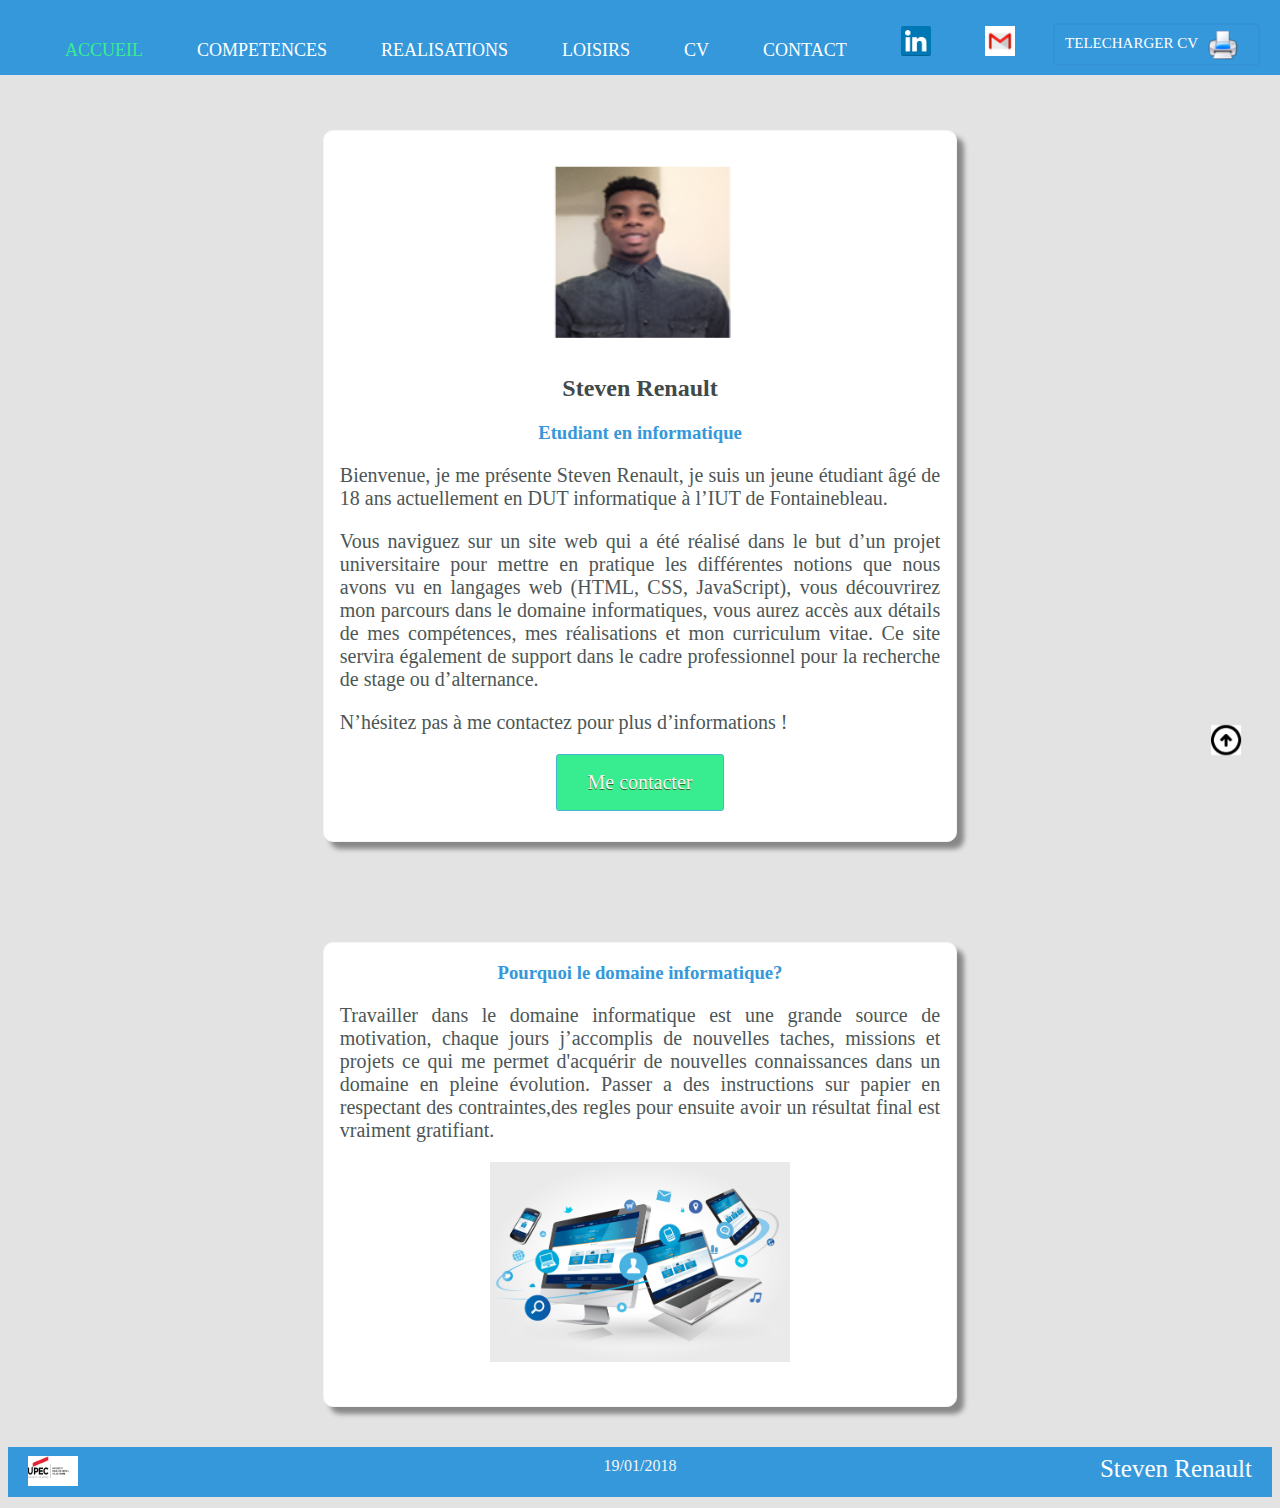
<file: index.html>
<!DOCTYPE html>
<html lang="fr">
    <head>
        <link rel='stylesheet' type='text/css' href='css/main.css'>
        <link rel="stylesheet" media="screen and (max-width: 1024px)" href="css/media.css" type="text/css" />

        <meta charset="UTF-8" />
        <title>Accueil</title>
    </head>

    <body>
        <header>

            <nav class="menu">

                <ul>
                    <li class="active">

                        <a href='index.html'>ACCUEIL</a>
                    </li>
              
                    
                    <li>

                        <a href='competences.html'>COMPETENCES</a>
                    </li>
                    <li>

                        <a href='realisations.html'>REALISATIONS</a>
                    </li>
                    <li>

                        <a href='loisir.html'>LOISIRS</a>
                    </li>
                    <li>
                        <a href='CV.html'>CV</a>
                    </li>
                    <li>
                        <a href='contact.html'>CONTACT</a>
                    </li>
                   <li>
                    <a href='https://www.linkedin.com/profile/guided?trk=uno-choose-ge-no-intent&dl=no' target="_blank"> <img  alt="linkedln" src="images/linkedln.png" width="30" height="30"></a>
                </li>
                <li>
                     <a href="mailto:srenault43@gmail.com" target="_blank"><img  alt="mail" src="images/gmail.png" width="30" height="30"></a>
                  </li>
                    <li class="telecharger">
                        <a href='PDF/CV.pdf' target="_blank">TELECHARGER CV</a>
                        <div class="imprimante">
                            <a href='CV1.pdf' target="_blank"> <img alt="imprimante" src="images/imprimante.png" width='30' height='30'></a>
                        </div>
                    </li>

                </ul>

            </nav>
        </header>

        <div class="contenu">
            <section>
                <img  alt="Steven Renault" src="images/photo.PNG" width='200' height='200'>
                <h2>Steven Renault</h2>
                <h3>Etudiant en informatique</h3>
                <p> Bienvenue, je me présente Steven Renault, je suis un jeune étudiant âgé de 18 ans actuellement en DUT informatique à l’IUT de Fontainebleau.
                </p>
          
                <p> Vous naviguez sur un site web qui  a été  réalisé dans le but d’un projet universitaire pour mettre en pratique les différentes notions 
				que nous avons vu  en langages  web (HTML, CSS, JavaScript), vous découvrirez 
				mon parcours dans le domaine informatiques, vous aurez accès aux détails de mes compétences, mes réalisations et mon curriculum vitae.
				Ce site servira également de support dans le cadre professionnel pour la recherche de stage ou d’alternance.</p>
				
				<p>N’hésitez pas à me contactez pour plus d’informations !</p>
			
                <a href="contact.html" class="boutton3">Me contacter</a>

            </section>

            <div class="section2">
                <h3>Pourquoi le domaine informatique?</h3>      
                <p>  Travailler dans le domaine informatique est une grande source de motivation, chaque jours 
                    j’accomplis de nouvelles taches, missions et  projets ce qui me permet d'acquérir de  nouvelles connaissances dans un  domaine 
                    en pleine évolution. Passer a des instructions sur papier en respectant des contraintes,des regles  pour ensuite avoir 
                    un résultat final est vraiment gratifiant.
                </p>
                <div class="info">
                    <img  alt="informatique" src="images/informatiques.png" width='300' height='200'>
                </div>


            </div>

              
            <footer>

                  <div class="haut">
                    <a href="#"> <img  alt="haut" src="images/haut.jpg" width='30' height='30'></a>
                </div>

                <div class='copy'>
                    <P>19/01/2018</p>
                </div>
							<div class="upec">
					    <a href="http://www.u-pec.fr" target="_blank"> <img alt="upec" src="images/upec.png" width='50' height='30'></a>
</div>
<div class="nom">
    <p> Steven Renault</p>
</div>
            </footer>

        </div>  
    </body>

</html>
</file>
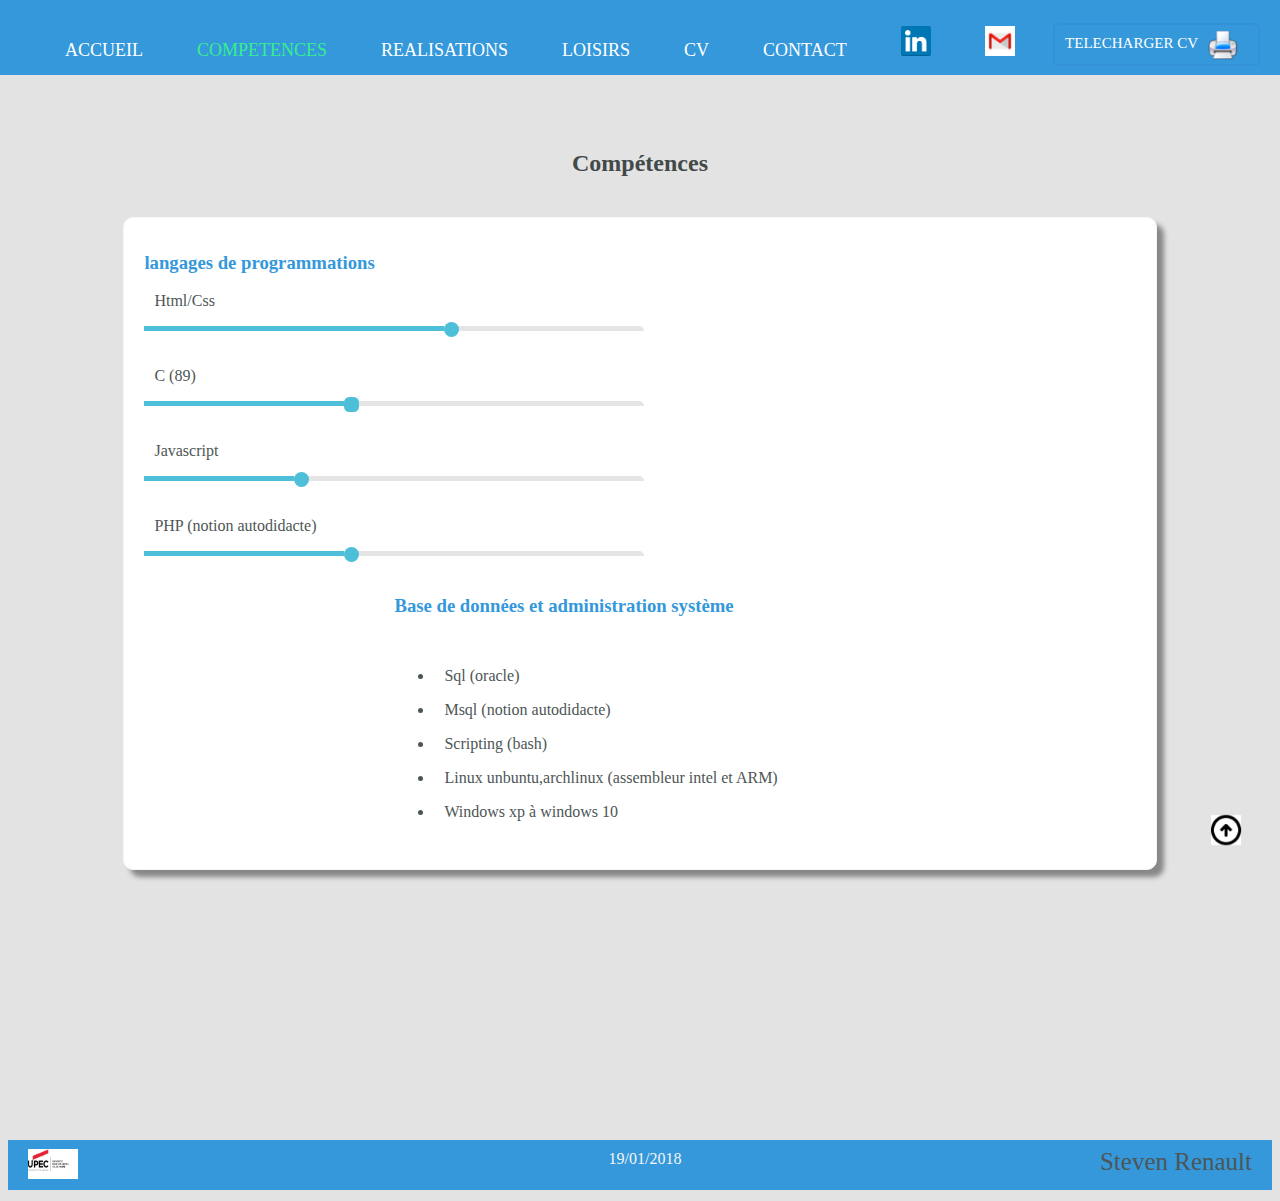
<file: competences.html>
<!DOCTYPE html>
<html lang="en">
    <head>
        <link rel='stylesheet' type='text/css' href='css/competences.css'>
        <link rel="stylesheet" media="screen and (max-width: 1024px)" href="css/media.css" type="text/css" />

        <meta charset="UTF-8" />
        <title>Compétences  </title>
    </head>

    <body>
        <header>


            <nav class="menu">

                <ul>
                    <li>

                        <a href='index.html'>ACCUEIL</a>
                    </li>
                    

                    <li class='active'>

                        <a href='competences.html'>COMPETENCES</a>
                    </li>
                    <li>

                        <a href='realisations.html'>REALISATIONS</a>
                    </li>
                    <li>

                        <a href='loisir.html'>LOISIRS</a>
                    </li>
                    <li>
                        <a href='CV.html'>CV</a>
                    </li>
                    <li>
                        <a href='contact.html'>CONTACT</a>
                    </li>
                    <li>
                    <a href='https://www.linkedin.com/profile/guided?trk=uno-choose-ge-no-intent&dl=no' target="_blank"> <img  alt="linkedln" src="images/linkedln.png" width="30" height="30"></a>
                </li>
                <li>
                     <a href="mailto:srenault43@gmail.com" target="_blank"><img  alt="mail" src="images/gmail.png" width="30" height="30"></a>
                  </li>
                   
                    <li class="telecharger">
                        <a href='PDF/CV.pdf' target="_blank">TELECHARGER CV</a>
                        <div class="imprimante">
                            <a href='CV1.pdf' target="_blank" > <img alt="imprimante" src="images/imprimante.png" width='30' height='30'></a>
                        </div>
                    </li>     


                </ul>

            </nav>






        </header>
        <aside>
            <h2>Compétences</h2>
     
            
            <div class="competences">
                <div class="langage">    
                    <h3>langages de programmations</h3>
                    <p>Html/Css </p>
                    <div  class ="trait1">
                        <div id="barre_html" class="trait2">
                            <div id="boule_html" class="boule1">    
                            </div>
                        </div>
                    </div>
                    <p>C (89)</p>
                    <div  class ="trait3">
                        <div id="barre_c" class="trait4">
                            <div id="boule_c" class="boule2">    
                            </div>
                        </div>
                    </div>
                    <p>Javascript</p>
                    <div class ="trait5">
                        <div id="barre_javascript"  class="trait6">
                            <div id="boule_javascript" class="boule3">    
                            </div>
                        </div>
                    </div>
                    <p>PHP (notion autodidacte)</p>
                    <div class ="trait7">
                        <div id="barre_php"  class="trait8">
                            <div id="boule_php" class="boule4">    
                            </div>
                        </div>
                    </div>
                </div>



                <div class ="base">
                    <h3>Base de données et administration système</h3>
                    <ul>
                        <li><p> Sql (oracle)</p></li>
                        <li> <p> Msql (notion autodidacte)</p></li>
                        <li> <p> Scripting (bash)</p></li>
                        <li> <p> Linux unbuntu,archlinux (assembleur intel et ARM)</p></li>
                        <li><p>   Windows xp à windows 10</p></li>
                    </ul>
                </div>
            </div>
        </aside>



        <footer>
           

            <div class="haut">
                <a href="#"> <img  alt="haut" src="images/haut.jpg" width='30' height='30'></a>
            </div>
            <div class='copy'>
                <P>19/01/2018</p>
            </div>
											<div class="upec">
					   <a href="http://www.u-pec.fr" target="_blank"> <img alt="upec" src="images/upec.png" width='50' height='30'></a>
</div>
<div class="nom">
    <p> Steven Renault</p>
</div>
            
        </footer>

        <script src='javascript/competences.js' type='text/javascript'>

        </script>
    </body>

</html>
</file>
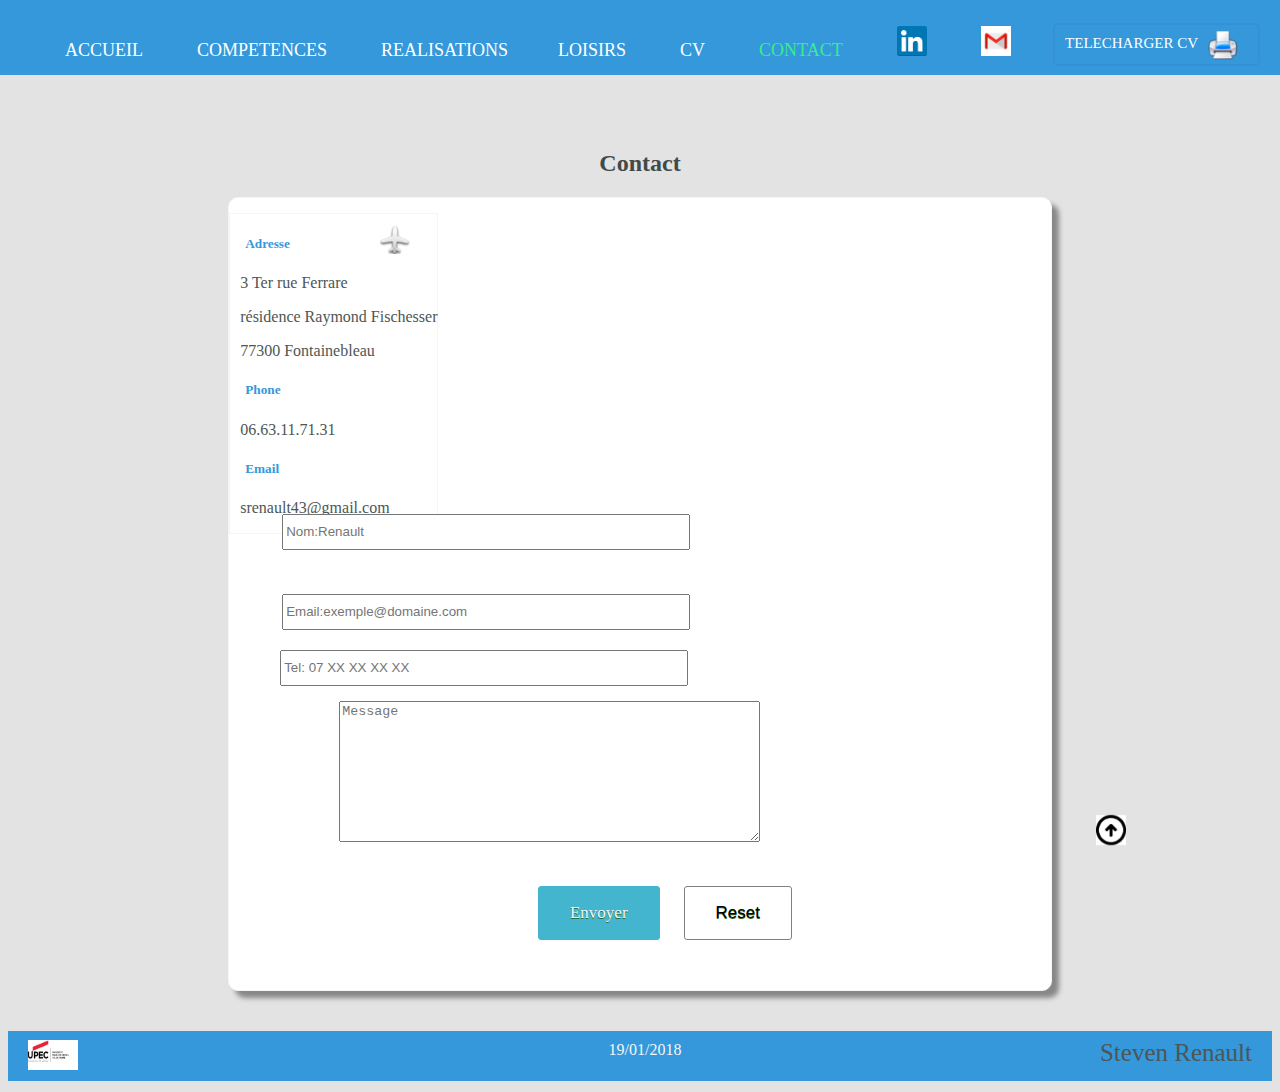
<file: contact.html>
<!DOCTYPE html>
<html lang="en">
    <head>
        <link rel='stylesheet' type='text/css' href='css/contact.css'>
        <link rel="stylesheet" media="screen and (max-width: 1024px)" href="css/media.css" type="text/css" />
        <meta charset="UTF-8" />
        <title>Contact</title>
    </head>

    <body>
        <header>

            <nav class="menu">

                <ul>
                    <li>

                        <a href='index.html'>ACCUEIL</a>
                    </li>
                    
                    <li>

                        <a href='competences.html'>COMPETENCES</a>
                    </li>
                    <li>

                        <a href='realisations.html'>REALISATIONS</a>
                    <li>

                        <a href='loisir.html'>LOISIRS</a>
                    </li>
                    <li>
                        <a href='CV.html'>CV</a>
                    </li>
                    <li class='active'>
                        <a href='contact.html'>CONTACT</a>
                    </li>
                    
                    <li>
                    <a href='https://www.linkedin.com/profile/guided?trk=uno-choose-ge-no-intent&dl=no' target="_blank"> <img  alt="linkedln" src="images/linkedln.png" width="30" height="30"></a>
                </li>
                <li>
                     <a href="mailto:srenault43@gmail.com" target="_blank"><img  alt="mail" src="images/gmail.png" width="30" height="30"></a>
                  </li>
                    <li class="telecharger">
                        <a href='PDF/CV.pdf' target="_blank">TELECHARGER CV</a>
                        <div class="imprimante">
                            <a href='CV1.pdf' target="_blank"> <img alt="imprimante" src="images/imprimante.png" width='30' height='30'></a>
                        </div>
                    </li>
                    </ul>

            </nav>







        </header>

        <h2>Contact</h2>

        <div class='information'>
            <div class='renseignement'>
                <h5>Adresse</h5>
                <div class="avion">
                    <img  alt="avion" src="images/avion.png" width='30' height='30'>
                </div>
                <p>3 Ter rue Ferrare <p>
                <p>résidence Raymond Fischesser </p>
                <p>77300 Fontainebleau</p>

                <h5>Phone</h5>
                <p>06.63.11.71.31</p>

                <h5>Email</h5>
                <p>srenault43@gmail.com</p>
            </div>
            <div class='carte'>
                <iframe src="https://www.google.com/maps/embed?pb=!1m18!1m12!1m3!1d169454.16378759078!2d2.541646770327636!3d48.42349448719268!2m3!1f0!2f0!3f0!3m2!1i1024!2i768!4f13.1!3m3!1m2!1s0x47e5f38bf6baad81%3A0x40b82c3688c5a90!2s77300+Fontainebleau!5e0!3m2!1sfr!2sfr!4v1483995948508"
                        width="400" height="300"  style="border:0" allowfullscreen></iframe>

            </div>                
            <form>

                <div class='contacter'>
                    <div class='info'>   
                        <div class='nom'>


                            <input name="Nom"  type="text" style="width: 400px; height: 30px;" placeholder="Nom:Renault">
                        </div>
                        <div class='email'>

                            <input name="email"  type="email" style="width: 400px; height: 30px;" placeholder="Email:exemple@domaine.com">

                        </div>
                        <div class='phone'>

                            <input name="phone" pattern="06+[0-9]{8}||07+[0-9]{8}" type="text" style="width: 400px; height: 30px;" placeholder="Tel: 07 XX XX XX XX">
                        </div>
                    </div>

                    <div class='message'>

                        <textarea name="message" rows="9" cols="50" placeholder="Message"></textarea>
                    </div>


                    <div class="boutton">
                        <input class="button1" type="submit" value="Envoyer">
                        <input class="button2" type="reset" value="Reset">
                    </div>
                </div>

            </form>
        </div>

        <footer>
           

            <div class="haut">
                <a href="#"> <img  alt="haut" src="images/haut.jpg" width='30' height='30'></a>
            </div>
            <div class='copy'>
                <P>19/01/2018</p>
            </div>
								<div class="upec">
					    <a href="http://www.u-pec.fr" target="_blank"> <img alt="upec" src="images/upec.png" width='50' height='30'></a>
</div>
<div class="nom">
    <p> Steven Renault</p>
</div>

        </footer>


    </body>

</html>
</file>
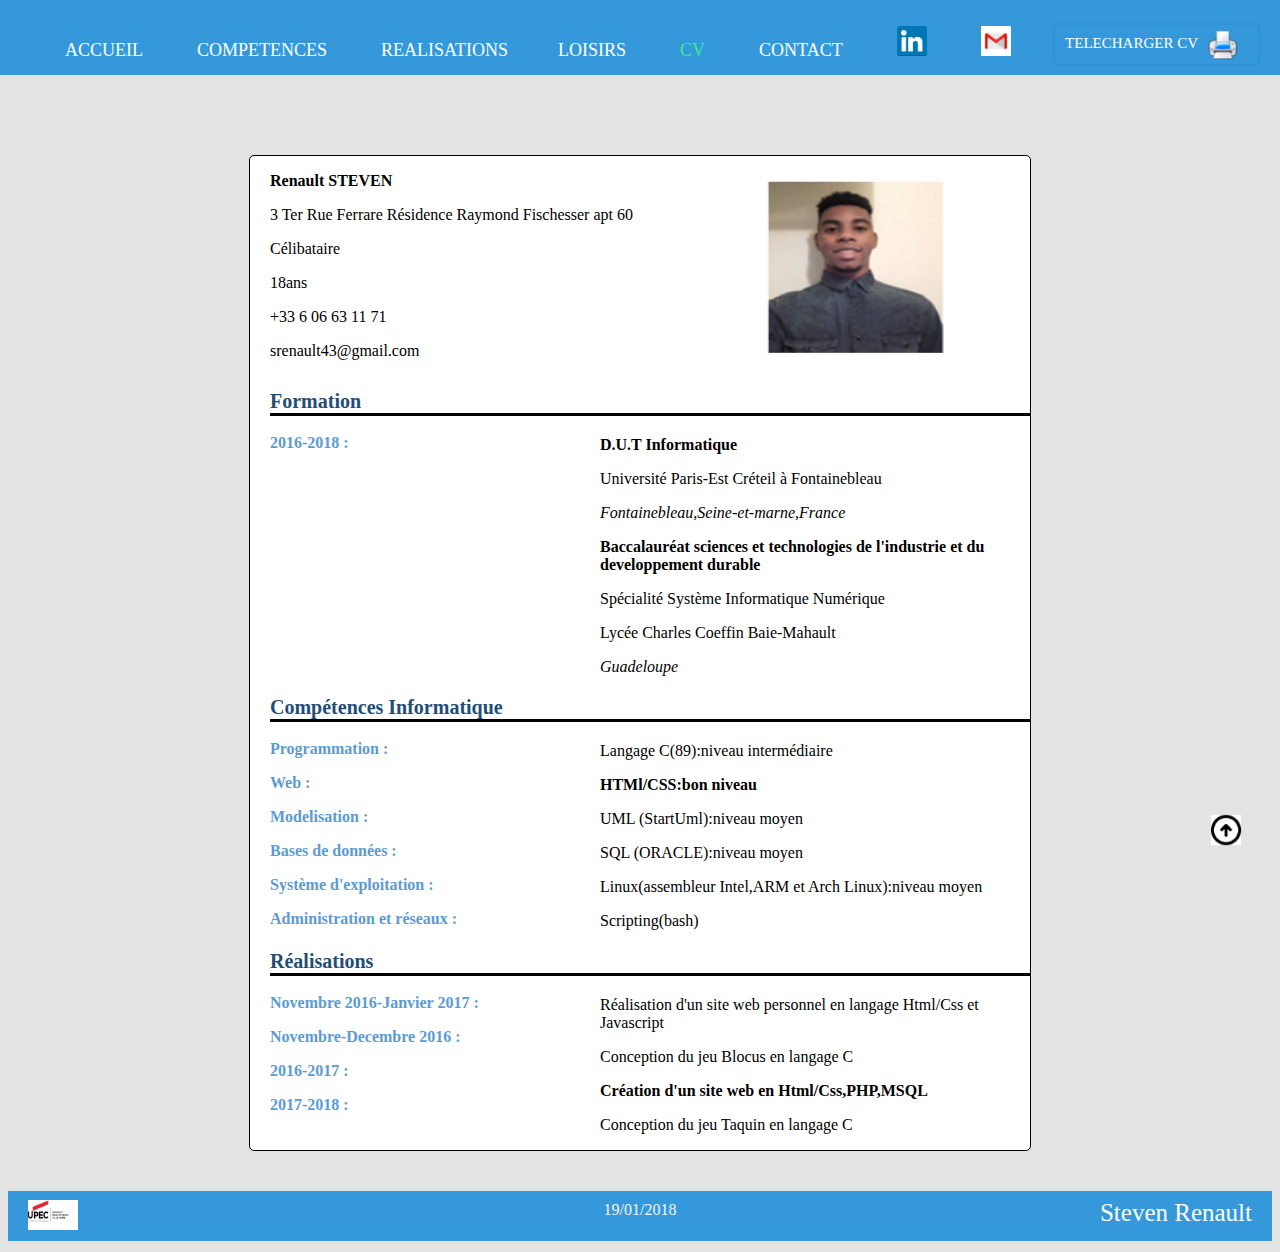
<file: CV.html>
<!DOCTYPE html>
<html lang="en">
    <head>
        <title>CV</title>
        <meta charset="UTF-8">
        <link rel='stylesheet' type='text/css' href='css/CV1.css'>
        <link rel="stylesheet" media="screen and (max-width: 1024px)" href="css/media.css" type="text/css" />
        <link rel="stylesheet" type="text/css" href="css/impression.css" media="print" />
    </head>
    <body>
        <header>

            <nav class="menu">

                <ul>
                    <li>

                        <a href='index.html'>ACCUEIL</a>
                    </li>
                    
                    <li>

                        <a href='competences.html'>COMPETENCES</a>
                    </li>
                    <li>

                        <a href='realisations.html'>REALISATIONS</a>
                    <li>

                        <a href='loisir.html'>LOISIRS</a>
                    </li>
                    <li class='active'>
                        <a href='CV.html'>CV</a>
                    </li>
                    <li>
                        <a href='contact.html'>CONTACT</a>
                    </li>

                    <li>
                    <a href='https://www.linkedin.com/profile/guided?trk=uno-choose-ge-no-intent&dl=no' target="_blank"> <img  alt="linkedln" src="images/linkedln.png" width="30" height="30"></a>
                </li>
                <li>
                     <a href="mailto:srenault43@gmail.com" target="_blank"><img  alt="mail" src="images/gmail.png" width="30" height="30"></a>
                  </li>

                    <li class="telecharger">
                        <a href='PDF/CV.pdf' target="_blank">TELECHARGER CV</a>
                        <div class="imprimante">
                            <a href='CV1.pdf' target="_blank"> <img alt="imprimante" src="images/imprimante.png" width='30' height='30'></a>
                        </div>

                      
                    </li>
                </ul>

            </nav>

        </header>



      <div class="contenu">
        <div class="page">
            <div class="infophoto">
                <img id="photoprofil"  alt="Steven Renault" src="images/photo.PNG" width='200' height='200'>
                <div class="info">
                    <p><strong>Renault STEVEN</strong></p>
                    <p>3 Ter Rue Ferrare Résidence Raymond Fischesser apt 60</p>
                    <p>Célibataire</p>
                    <p>18ans</p>
                    <p>+33 6 06 63 11 71 </p>
                    <p>srenault43@gmail.com</p>
                </div>
            </div>
            <section >
                <h3>Formation</h3>
                <div class="colonne_gauche">
                    <p>2016-2018 : </p><br><br><br>

                </div>
                <div class="colonne_droite">
                    <p><strong>D.U.T Informatique</strong> </p>
                    <p>Université Paris-Est Créteil à Fontainebleau</p>
                    <p><em>Fontainebleau,Seine-et-marne,France</em></p>
                    <p><strong>Baccalauréat sciences et technologies de l'industrie et du developpement durable</strong></p>
                    <p>Spécialité Système Informatique Numérique<br></p>
                    <p>Lycée Charles Coeffin Baie-Mahault</p>
                    <p><em>Guadeloupe</em></p>
                </div>
            </section>
            <section>
                <h3> Compétences Informatique</h3>
                <div class="colonne_gauche">
                    <p>Programmation : </p>
                    <p>Web : </p>
                    <p>Modelisation : </p>
                    <p>Bases de données :  </p>
                    <p>Système d'exploitation :  </p>
                    <p> Administration et réseaux : </p>
                    <p> </p>
                    <p> </p>
                </div>
                <div class="colonne_droite">
                    <p>Langage C(89):niveau intermédiaire</p>
                    <p><strong>HTMl/CSS:bon niveau</strong></p>
                    <p>UML (StartUml):niveau moyen</p>
                    <p>SQL (ORACLE):niveau moyen</p>
                    <p>Linux(assembleur Intel,ARM et Arch Linux):niveau moyen</p>
                    <p>Scripting(bash)</p>
                </div>
            </section>
            <section>
                <h3>Réalisations</h3>
                <div class="colonne_gauche">
                    <p>Novembre 2016-Janvier 2017 :</p>
                    <p>Novembre-Decembre 2016 :</p>
                    <p>2016-2017 :</p>
                    <p>2017-2018 :</p>

                </div>
                <div class="colonne_droite">
                    <p>Réalisation d'un site web personnel en langage Html/Css et Javascript</p>
                    <p>Conception du jeu Blocus en langage C</p>
                    <p><strong>Création d'un site web en Html/Css,PHP,MSQL </strong></p>
                    <p>Conception du jeu Taquin en langage C</p>
                </div>
            </section>  
             
            </div>    
        </div>     


        <footer>
           
            <div class="haut">
                <a href="#"> <img  alt="haut" src="images/haut.jpg" width='30' height='30'></a>
            </div>
            <div class='copy'>
                    <P>19/01/2018</p>
                </div>
								<div class="upec">
					 <a href="http://www.u-pec.fr" target="_blank"> <img alt="upec" src="images/upec.png" width='50' height='30'></a>
</div>
<div class="nom">
    <p> Steven Renault</p>
</div>
        </footer>

    </body>
</html>
</file>
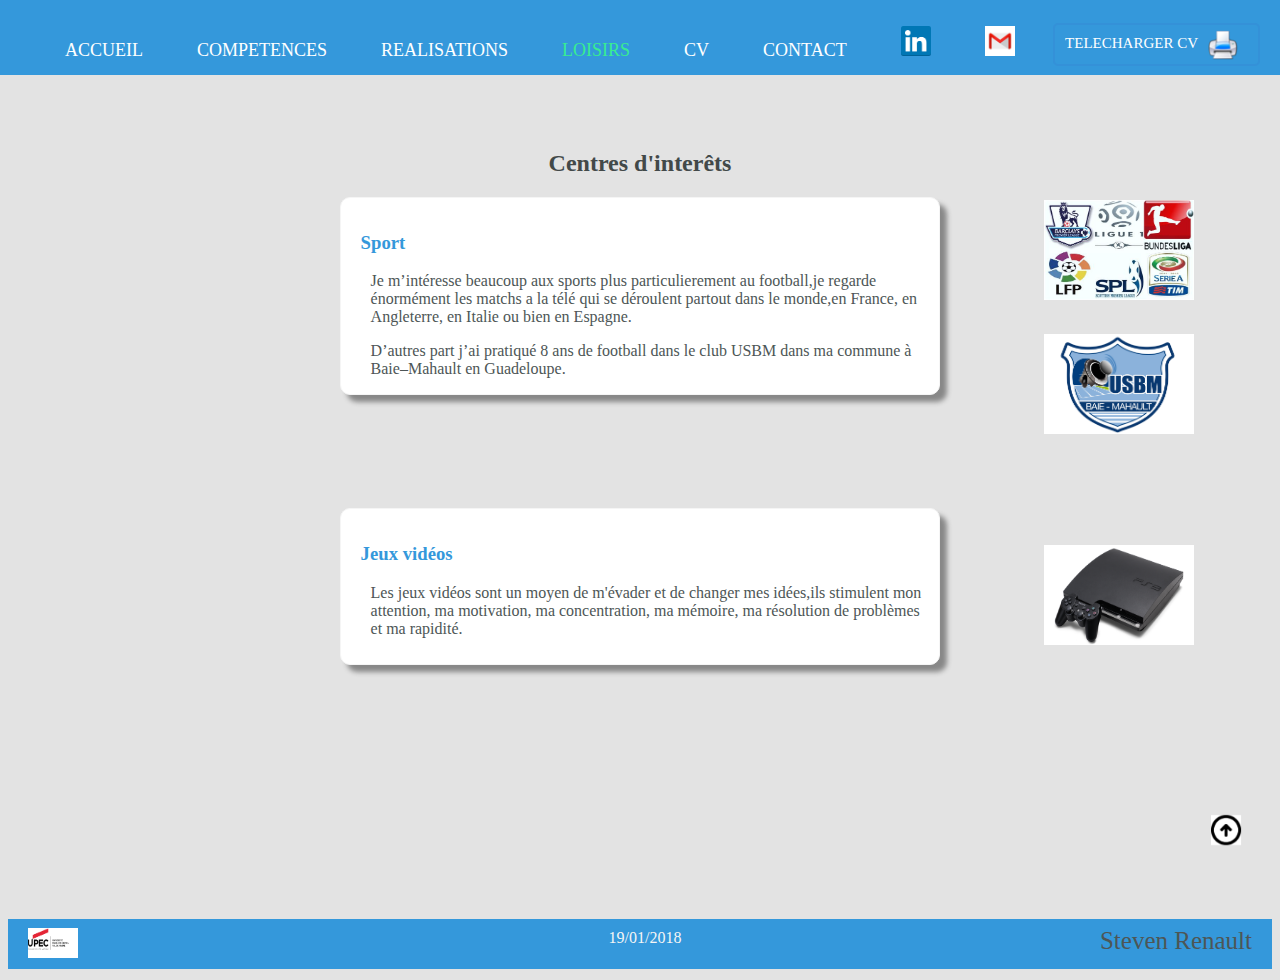
<file: loisir.html>
<!DOCTYPE html>
<html lang="en">
    <head>
        <link rel='stylesheet' type='text/css' href='css/loisir.css'>
        <link rel="stylesheet" media="screen and (max-width: 1024px)" href="css/media.css" type="text/css" />
        <meta charset="UTF-8" />
        <title>Loisir</title>
    </head>

    <body>
        <header>


            <nav class="menu">

                <ul>
                    <li>

                        <a href='index.html'>ACCUEIL</a>
                    </li>
                    
                    <li>

                        <a href='competences.html'>COMPETENCES</a>
                    </li>
                    <li>

                        <a href='realisations.html'>REALISATIONS</a>

                    </li>
                    <li class='active'>

                        <a href='loisir.html'>LOISIRS</a>
                    </li>
                    <li>
                        <a href='CV.html'>CV</a>
                    </li>
                    <li>
                        <a href='contact.html'>CONTACT</a>
                    </li>

                    <li>
                    <a href='https://www.linkedin.com/profile/guided?trk=uno-choose-ge-no-intent&dl=no' target="_blank"> <img  alt="linkedln" src="images/linkedln.png" width="30" height="30"></a>
                </li>
                <li>
                     <a href="mailto:srenault43@gmail.com" target="_blank"><img  alt="mail" src="images/gmail.png" width="30" height="30"></a>
                  </li>
                    <li class="telecharger">
                        <a href='PDF/CV.pdf' target="_blank">TELECHARGER CV</a>
                        <div class="imprimante">
                            <a href='CV1.pdf' target="_blank"> <img alt="imprimante" src="images/imprimante.png" width='30' height='30'></a>
                        </div>

                    </li>
                </ul>
            </nav>




        </header>
        <aside>
            <h2>Centres d'interêts</h2>
            
          
            <div class="sport">
                <h3>Sport</h3>
                <p>Je m’intéresse  beaucoup aux sports plus particulierement au football,je regarde énormément les matchs a la télé qui se déroulent partout dans le monde,en France, en Angleterre, en Italie ou bien en Espagne.</p>
                <p class="p2">D’autres part j’ai pratiqué 8 ans de football  dans le club USBM dans ma commune à Baie–Mahault en Guadeloupe.</p>
</div>
                <div class='club'>
                    <img  alt="football" src="images/foot.JPG" width='150' height='100'>
                </div>
				
                <div class='club2'>
                    <img  alt="club" src="images/usbm.jpg" width='150' height='100'>
                </div>
			

            <div class="jeux">
                <h3>Jeux vidéos</h3>
                <p>Les jeux vidéos sont un moyen de m'évader et de changer mes idées,ils stimulent mon attention, 
                    ma motivation, ma concentration, ma mémoire,
                    ma résolution de problèmes et ma rapidité. </p>
					</div>

                <div class='ps3'>
                    <img  alt="club" src="images/ps3.jpg" width='150' height='100'>
                </div>



        </aside>



        <footer>
            

            <div class="haut">
                <a href="#"> <img  alt="haut" src="images/haut.jpg" width='30' height='30'></a>
            </div>

             <div class='copy'>
                    <P>19/01/2018</p>
                </div>
								<div class="upec">
					 <a href="http://www.u-pec.fr" target="_blank"> <img alt="upec" src="images/upec.png" width='50' height='30'></a>
</div>
<div class="nom">
    <p> Steven Renault</p>
</div>
            
        </footer>


    </body>

</html>
</file>
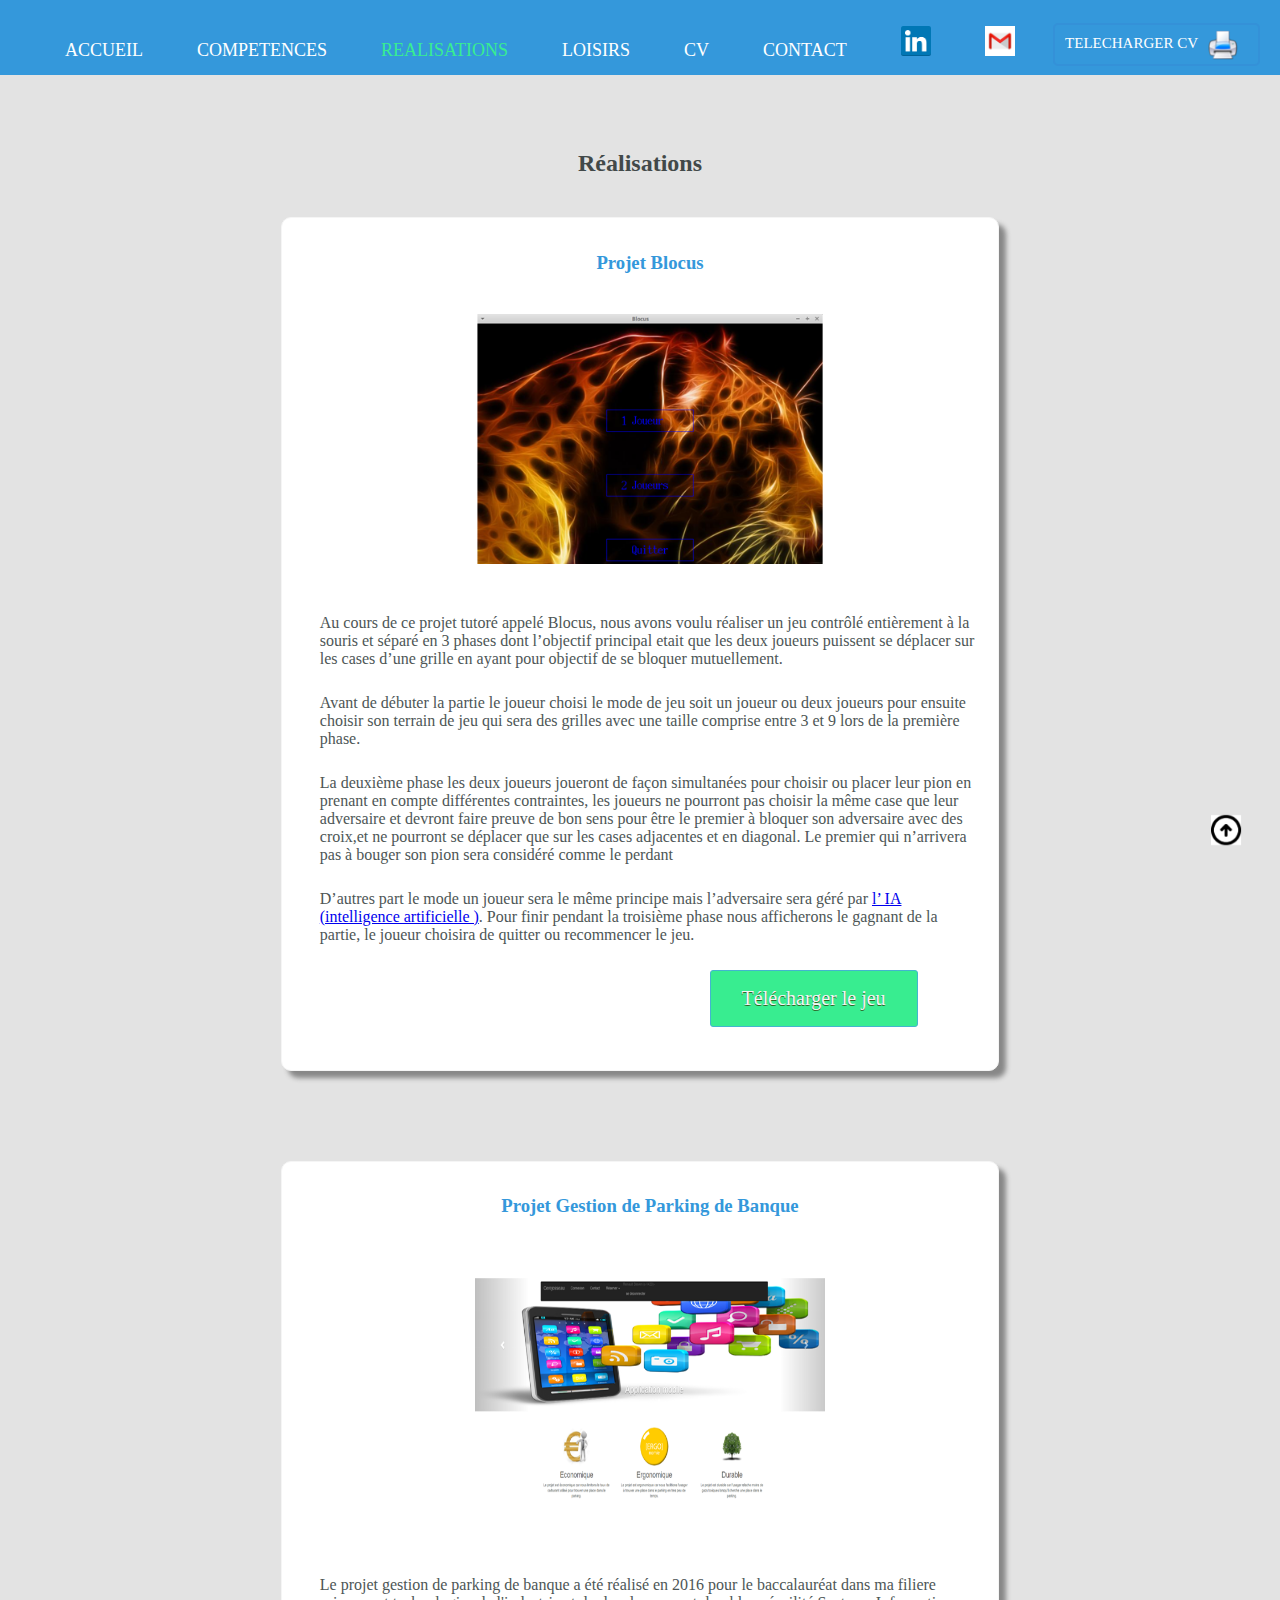
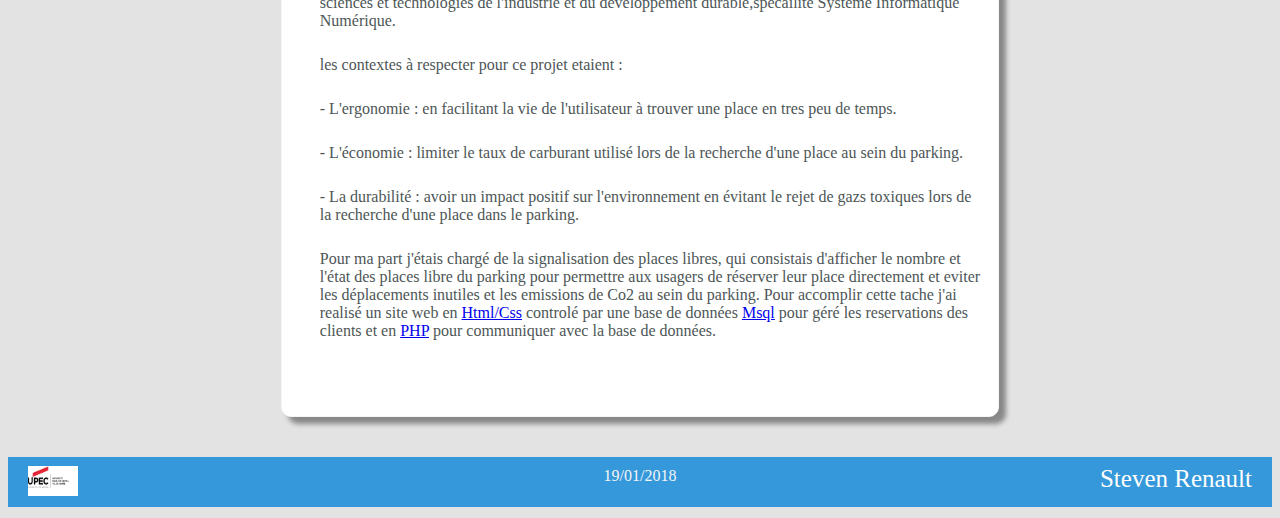
<file: realisations.html>
<!DOCTYPE html>
<html lang="fr">
    <head>
        <link rel='stylesheet' type='text/css' href='css/realisations.css'>
        <link rel="stylesheet" media="screen and (max-width: 1024px)" href="css/media.css" type="text/css" />
        <meta charset="UTF-8" />

        <title>Réalisations</title>
    </head>


    <body>
        <header>


            <nav class="menu">

                <ul>
                    <li>

                        <a href='index.html'>ACCUEIL</a>
                    </li>
                    
                    <li>

                        <a href='competences.html'>COMPETENCES</a>
                    </li>
                    <li class='active'>

                        <a href='realisations.html'>REALISATIONS</a>
                    </li>
                    <li>

                        <a href='loisir.html'>LOISIRS</a>
                    </li>
                    <li>
                        <a href='CV.html'>CV</a>
                    </li>
                    <li>
                        <a href='contact.html'>CONTACT</a>
                    </li>

                    <li>
                    <a href='https://www.linkedin.com/profile/guided?trk=uno-choose-ge-no-intent&dl=no' target="_blank"> <img  alt="linkedln" src="images/linkedln.png" width="30" height="30"></a>
                </li>
                <li>
                     <a href="mailto:srenault43@gmail.com" target="_blank"><img  alt="mail" src="images/gmail.png" width="30" height="30"></a>
                  </li>
                  
                    <li class="telecharger">
                        <a href='PDF/CV.pdf' target="_blank">TELECHARGER CV</a>
                        <div class="imprimante">
                            <a href='CV1.pdf' target="_blank"> <img alt="imprimante" src="images/imprimante.png" width='30' height='30'></a>
                        </div>
                    </li>
                    


                </ul>

            </nav>






        </header>
        <aside>
            <h2>Réalisations</h2>

           
            <div class="realisation1">
                <h3>Projet Blocus </h3>

                <div class="blocus" >
                    <img class="blocusslide" alt="menu" src="images/menu.PNG" width='350' height='250'>
                    <img class="blocusslide" alt="cgrille" src="images/cgrille.PNG" width='350' height='250'>
                    <img class="blocusslide" alt="jeux" src="images/jeux.PNG" width='250' height='250'>
                </div>
                <div class='contenu'>
                    <p>Au cours de ce projet tutoré  appelé Blocus, nous avons voulu réaliser un jeu contrôlé entièrement à la souris et 
                        séparé en 3 phases dont l’objectif  principal etait que les deux joueurs puissent se déplacer sur les cases d’une grille en ayant pour objectif de se bloquer mutuellement.</p>
                    <p>Avant de débuter la partie le joueur choisi le mode de jeu soit un joueur ou deux joueurs pour ensuite choisir son terrain de jeu qui sera des grilles avec une taille comprise entre 3 et 9 lors de la première phase.</p>
                    <p> La deuxième phase  les deux joueurs joueront de façon simultanées pour choisir ou placer leur pion  en prenant en compte différentes contraintes, les joueurs ne pourront pas choisir la même case que leur adversaire et devront faire preuve de bon sens  pour être le premier à bloquer 
                        son adversaire avec des croix,et ne  pourront se  déplacer que  sur les cases  adjacentes  et en diagonal. Le premier qui n’arrivera pas à bouger son pion  sera considéré comme le perdant</p>
                    <p>D’autres part le mode un joueur sera le même principe mais l’adversaire sera géré par <a href="https://fr.wikipedia.org/wiki/Intelligence_artificielle" target="_blank">l’ IA (intelligence artificielle )</a>.
                        Pour finir pendant la troisième phase nous afficherons le gagnant de la partie, le joueur choisira de quitter ou recommencer le jeu. </p>
                        
                    <a  href="Blocus/Blocus.tar.gz" class="bouttonjeux">Télécharger le jeu</a>
                </div>
           



            </div>



            <div class="realisation2">
                <h3>Projet Gestion de Parking de Banque</h3>
                <div class="parking" >
                    <img class="parkingslide" alt="site" src="images/site.PNG" width='350' height='250'>
                    <img class="parkingslide" alt="connexion" src="images/connexion.PNG" width='350' height='250'>
                    <img class="parkingslide" alt="parking" src="images/parking.PNG" width='350' height='250'>
                    <img class="parkingslide" alt="msql" src="images/msql.PNG" width='350' height='250'>
                </div>
                <div class='contenu'>
                    <p>Le projet gestion de parking de banque a été réalisé en 2016 pour le baccalauréat dans ma filiere sciences et technologies de l'industrie et du developpement 
                        durable,spécailité Systeme Informatique Numérique.</p>
                    <p>les contextes à respecter pour ce projet etaient :
                    <p> - L'ergonomie : en facilitant la vie de l'utilisateur à trouver une place en tres peu de temps.</p>
                    <p> - L'économie : limiter le taux de carburant utilisé lors de la recherche d'une place au sein du parking.</p>
                    <p> - La durabilité : avoir un impact positif sur l'environnement en évitant le rejet de gazs toxiques lors de la recherche d'une place dans le parking.</p>

                    <p>
                        Pour ma part j'étais chargé de la signalisation des places libres, qui consistais d'afficher
                        le nombre et l'état des places libre du parking  pour permettre aux usagers de réserver leur place directement 
                        et eviter les déplacements inutiles et les emissions de Co2 au sein du parking. Pour accomplir cette tache j'ai realisé un site
                        web en <a href="https://en.wikipedia.org/wiki/HTML" target="_blank">Html/Css</a> controlé par une base de données <a href="https://fr.wikipedia.org/wiki/MySQL" target="_blank">Msql</a> pour géré les reservations des clients et en <a href="https://fr.wikipedia.org/wiki/PHP" target="_blank">PHP</a> pour communiquer avec la base de données.
 </p>
                </div>

            </div>


        </aside>




        <footer>

           
            <div class="haut">
                <a href="#"> <img  alt="haut" src="images/haut.jpg" width='30' height='30'></a>
            </div>
            <div class='copy'>
                    <P>19/01/2018</p>
                </div>
								<div class="upec">
					   <a href="http://www.u-pec.fr" target="_blank"> <img alt="upec" src="images/upec.png" width='50' height='30'></a>
</div>
<div class="nom">
    <p> Steven Renault</p>
</div>
        </footer>
        <script src='javascript/realisation.js' type='text/javascript'>

        </script>



    </body>

</html>
</file>
<file: css/main.css>
body{
    background-color:#E3E3E3;

}

.menu{
    background-color:#3498DB; 
    height:75px;
    position: fixed;
    top: 0;
    left:0;
    right:0;

}

nav>ul>li{
    display:inline-block;
    padding:20px 25px;
    font-size: 18px;
    margin-top: -10px;
}

a{
    text-decoration:none;
    color:white;
     -webkit-animation-name: example; 
    -webkit-animation-duration: 4s; 
    animation-name: example;
    animation-duration: 4s;
}
@keyframes example {
    from {color: #3498DB;}
    to {color: white;}
}


a:hover{
    text-decoration: underline;

}

.active>a{
    color:#38ED90;
}


.telecharger{
    color:#0F4472;
    display: inline-block;
    font-size:15px;
    float:right;    
    border:2px solid #3491D8;
    padding:10px 20px 0px 10px ;
    border-radius: 5px;
    margin-right:20px;
    cursor:pointer;
    color:black;
    background-color: #3498DB;
    text-decoration:none;
    margin-top: 7px;

}
.telecharger:hover {
    background-color:#34ACD8;
    text-decoration: none;
}
.imprimante
{
    float:right;
    margin-left:10px;
    margin-top:-5px;

}



section>img{
    padding-top:20px;
    text-align: center;

}
section>button{
    margin-bottom:30px;
}

h2{
    color:#424949;
    text-align: center;
    padding-top:0px;
}
h3{
    text-align: center;
    font-family: Comic Sans MS;
    color:#3498DB ;

}

section>p{
    font-family: Times New Roman;
    color:#4D5656;
    margin-right: auto;
    margin-left:auto;
    width: 95%;
    font-size: 20px;

}
.section2>p
{
    font-family: Times New Roman;
    color:#4D5656;
    margin-left:auto;
    margin-right:auto;
    width: 95%;
    font-size: 20px;


}
section{
    text-align:center;
    background-color: white;
    border:1px solid whitesmoke;
    border-radius: 10px;
    box-shadow: 7px 7px 5px #888888;
    margin-top:130px ;
    width  :50%;
    margin-left: auto;
    margin-right: auto;
}

p{
    text-align: justify;
}

.section2{
    text-align:center;
    background-color: white;
    border:1px solid whitesmoke;
    border-radius: 10px;
    box-shadow: 7px 7px 5px #888888;
    margin-top:100px;   
    padding-bottom:20px;
    width: 50%;
    margin-right: auto;
    margin-left: auto;
}

.info{
    padding-bottom: 20px;

}


.boutton3{

    background-color:#38ED90;
    border-radius:28px;
    border-radius:28px;
    border-radius:3px;
    border:1px solid #43B5CF;
    display:inline-block;
    cursor:pointer;
    color:whitesmoke;
    font-family:TimesNewRoman;
    font-size:20px;
    padding:16px 31px;
    text-decoration:none;
    text-shadow:0px 1px 0px #2f6627;
    margin-bottom: 30px;
}

.haut{
    position:fixed;
    top:80.5%;
    margin-left:94%    
}



.upec{
	margin-top:-35px;
	margin-left:20px;
	
}
.nom{
    float: right;
    margin-top: -60px;
    margin-right: 20px;
    font-size: 25px;
    color :white;
}

footer{
    margin-top:40px;
    background-color:#3498DB; 
    height:50px;
    bottom: 0px;
    left: 0px;
    width: 100%;


}


.copy > p {
    padding-top: 10px;
    text-align: center;
    color:whitesmoke;
}
</file>
<file: css/media.css>
@media all and (max-width: 1024px){

    .menu{
        background-color:#3498DB; 
        height:auto;
        width: auto;
        position: static;

    }

    nav>ul>li{
        display:block;
        text-align: center;        

    }


    nav>ul>li>a{
        text-decoration:none;
        color:whitesmoke;
         font-size: 12px;
    }
  
    
    .telecharger{
        margin-top:-12px; 
        font-size:14px;   
    }

    .contenu{
        padding-top:60px;
    }
}
h2{
    margin-top: 40px;
}

.haut{
    margin-left: 85%;
    top:80%;
}



.message{
    margin-left:-60px;
}

.region{
    margin-left: 800px;
    margin-top:-30px;
}

.page{
    width:705px;
    margin-top:240px;
}



.bouttonjeux{

    background-color:#38ED90;
    border-radius:28px;
    border-radius:28px;
    border-radius:3px;
    border:1px solid #43B5CF;
    margin-left:360px;

    cursor:pointer;
    color:whitesmoke;
    font-family:TimesNewRoman;
    font-size:20px;
    padding:16px 31px;
    text-decoration:none;
    text-shadow:0px 1px 0px #2f6627;
    padding-top: -50px;

}
</file>
<file: css/competences.css>
body{
    background-color: #E3E3E3;
}

.menu{
    background-color:#3498DB; 
    height:75px;
    position:fixed ;
    top: 0;
    left:0;
    right:0;
}
nav>ul>li{
    display:inline-block;
    padding:20px 25px;
    font-size: 18px;
    margin-top: -10px;
}
a{
    text-decoration:none;
    color:white;
}


a:hover{
    text-decoration: underline;

}
.active>a{
    color:#38ED90;
}



.telecharger{
    color:#0F4472;
    display: inline-block;
    font-size:15px;
    float:right;    
    border:2px solid #3491D8;
    padding:10px 20px 0px 10px ;
    border-radius: 5px;
    margin-right:20px;
    cursor:pointer;
    color:black;
    text-decoration:none;
    background-color: #3498DB;
     margin-top: 7px;

}
.telecharger:hover {
    background-color:#34ACD8;
    text-decoration: none;
}
.imprimante
{
    float:right;
    margin-left:10px;
    margin-top:-5px;

}

.Contact1{
    color:#0F4472;
    float:right;
    font-size:18px;
    display:block;
}

p{
    font-family: Times New Roman;
    color:#4D5656;
    padding-left:10px;   
}
h2{
    color:#424949;
    text-align: center;
    padding-top:130px;
}

li{
    font-family: Times New Roman;
    color:#4D5656;
}

h3{

    font-family: Comic Sans MS;
    color:#3498DB ;
}



.competences{
    border:1px solid whitesmoke;
    background-color:white;
    border-radius:10px;
    box-shadow: 7px 7px 5px #888888;
    margin-top:40px; 
    padding-top:15px;
    padding-left: 20px;
    width: 80%;
    margin-left:auto;
    margin-right: auto;
}

.competences>ul{
    font-family: Times New Roman;
    color:#4D5656;


}
.trait1{
    border-top : 5px solid #E5E5E5;
    width :500px; 
    height: 20px;
    border-radius: 5px;


}
.trait2{
    border-top : 5px solid #4DBFD9;
    width :0px; 
    height: 18px;
    margin-top: -5px;    
}
.boule1{

    display: block;
    background: #4DBFD9;
    border-radius: 50%;
    height: 15px;
    width: 15px;
    margin: -9px;
    margin-left:0px;   
}  

.trait3{
    border-top : 5px solid #E5E5E5;
    width :500px; 
    height: 20px;
    border-radius: 5px;


}
.trait4{
    border-top : 5px solid #4DBFD9;
    width :0px; 
    height: 18px;
    margin-top: -5px;    
}
.boule2{

    display: block;
    background: #4DBFD9;
    border-radius: 35%;
    height: 15px;
    width: 15px;
    margin: -9px;
    margin-left:0px;   
}  

.trait5{
    border-top : 5px solid #E5E5E5;
    width :500px; 
    height: 20px;
    border-radius: 5px;


}
.trait6{
    border-top : 5px solid #4DBFD9;
    width :0px; 
    height: 18px;
    margin-top: -5px;    
}
.boule3{

    display: block;
    background: #4DBFD9;
    border-radius: 50%;
    height: 15px;
    width: 15px;
    margin: -9px;

    margin-left:0px;   
}  

.trait7{
    border-top : 5px solid #E5E5E5;
    width :500px; 
    height: 20px;
    border-radius: 5px;


}
.trait8{
    border-top : 5px solid #4DBFD9;
    width :0px; 
    height: 18px;
    margin-top: -5px;    
}
.boule4{

    display: block;
    background: #4DBFD9;
    border-radius: 50%;
    height: 15px;
    width: 15px;
    margin: -9px;
    margin-left:0px;   
} 
.langage{
    display: inline-block;

}
.base{
    display:inline-block;
    margin-left:250px;
    margin-top:-0px;
    vertical-align: 270%;
}
.base>ul{
    padding-top:15px;
}


.haut{
    position:fixed;
    top:90.5%;
    margin-left:94%    
}


  .upec{
	margin-top:-35px;
	margin-left:20px;
	
}
.nom{
    float: right;
    margin-top: -60px;
    margin-right: 20px;
    font-size: 25px;
    color: white;
}

footer{


    margin-top:270px;
    background-color:#3498DB; 
    height:50px;
    bottom:0px;
    right:0px;
    left:0px;


}

.copy > p {
    padding-top: 10px;
    text-align: center;
    color:whitesmoke;
}
</file>
<file: css/contact.css>
body{
    background-color:#E3E3E3;
}

.menu{
    background-color:#3498DB; 
    height:75px;
    position:fixed ;
    top: 0;
    left:0;
    right:0;
}

nav>ul>li{
    display:inline-block;
    padding:20px 25px;
    font-size: 18px;
    margin-top: -10px;
}
a{
    text-decoration:none;
    color:white;
}


a:hover{
    text-decoration: underline;

}

.active>a{
    color:#38ED90;
}

.telecharger{
    color:#0F4472;
    display: inline-block;
    font-size:15px;
    float:right;    
    border:2px solid #3491D8;
    padding:10px 20px 0px 10px ;
    border-radius: 5px;
    margin-right:20px;
    cursor:pointer;
    color:black;
    background-color: #3498DB;
 margin-top: 7px;
    text-decoration:none;

}
.telecharger:hover {
    background-color:#34ACD8;
    text-decoration: none;
}
.imprimante
{
    float:right;
    margin-left:10px;
    margin-top:-5px;

}


.Contact1{

    float:right;
    font-size:18px;
    display:block;
}

p{
    font-family: Times New Roman;
    color:#4D5656;
    padding-left:10px;   
}
h2{
    color:#424949;
    text-align: center;
    padding-top:130px;
}
.Contact1{
    color:#0F4472;
    float:right;
    font-size:20px;
    display:block;
}




.renseignement{
    display:inline-block;
}

.carte{
    display: inline-block;
    padding-left: 25%;

}
.information{
    border:1px solid whitesmoke;
    background-color:white;
    border-radius:10px;
    box-shadow: 7px 7px 5px #888888;
    margin-top:20px; 
    padding-top:15px;
    
    margin-left: auto;
    margin-right: auto;
    width: 65%;


}
.avion{

    margin-top:-50px ;
    margin-left:150px;
}
.renseignement{
    border:1px solid whitesmoke
}
.contacter{
    margin-top:40px;
    padding-bottom:50px;
    margin-left: 50px;
}
.info{
    display:inline-block;
}
.message{
    display: inline-block;
    padding-top:15px;
    padding-left:60px;


}
h5{
    padding-left:15px;
    color:#3498DB;
}
.nom{
    padding-left:3px;
}
.email{
    margin-top:20px;
    padding-left:3px;
}
.phone{
    margin-top:20px;
    padding-left: 1px;
}
.button1 {
    background-color:#43B5CF;
    border-radius:28px;
    border-radius:28px;
    border-radius:3px;
    border:1px solid #43B5CF;
    display:inline-block;
    cursor:pointer;
    color:whitesmoke;
    font-family:TimesNewRoman;
    font-size:17px;
    padding:16px 31px;
    text-decoration:none;
    text-shadow:0px 1px 0px #2f6627;
}
.button1:hover {
    background-color:#43B5CF;
}
.button1:active {
    position:relative;
    top:1px;

}
.button2{
    background-color:white;
    border-radius:28px;
    border-radius:28px;
    border-radius:3px;
    border:1px solid grey;
    display:inline-block;
    cursor:pointer;
    color:black;
    font-family:Arial;
    font-size:17px;
    padding:16px 31px;
    text-decoration:none;
    text-shadow:0px 1px 0px #2f6627;
    margin-left:20px;
}
.button2:hover {
    background-color:#43B5CF;
    text-decoration: none
}
.button2:active {
    position:relative;
    top:1px;

}
.boutton{
    margin-top: 40px;
    text-align:center;
}


.haut{
    position:fixed;
    top:90.5%;
    margin-left:85%    
}

.images{
    margin-top: -70px;  
  }
  
  .upec{
	margin-top:-35px;
	margin-left:20px;
	
}
.nom{
    float: right;
    margin-top: -60px;
    margin-right: 20px;
    font-size: 25px;
    color :white;
}

footer{
    margin-top:40px;
    background-color:#3498DB; 
    height:50px;
    bottom: 0px;
    left: 0px;
    width: 100%

}


.copy > p {
    padding-top: 10px;
    text-align: center;
    color:whitesmoke;
}
</file>
<file: css/CV1.css>
body{
    background-color: #E3E3E3;
}

.menu{
    background-color:#3498DB; 
    height:75px;
    position:fixed ;
    top: 0;
    left:0;
    right:0;
}
nav>ul>li{
    display:inline-block;
    padding:20px 25px;
    font-size: 18px;
    margin-top: -10px;
}
a{
    text-decoration:none;
    color:white;
}



a:hover{
    text-decoration: underline;

}
.active>a{
    color:#38ED90;
}



.telecharger{
    color:#0F4472;
    display: inline-block;
    font-size:15px;
    float:right;    
    border:2px solid #3491D8;
    padding:10px 20px 0px 10px ;
    border-radius: 5px;
    margin-right:20px;
    cursor:pointer;
    color:black;
    background-color: #3498DB;
 margin-top: 7px;
    text-decoration:none;

}
.telecharger:hover {
    background-color:#34ACD8;
    text-decoration: none;
}
.imprimante
{
    float:right;
    margin-left:10px;
    margin-top:-5px;

}

.haut{
    position:fixed;
    top:90.5%;
    margin-left:94%    
}

.upec{
	margin-top:-35px;
	margin-left:20px;
	
}
.nom{
    float: right;
    margin-top: -60px;
    margin-right: 20px;
    font-size: 25px;
    color :white;
}

footer{
    margin-top:40px;
    background-color:#3498DB; 
    height:50px;
    bottom: 0px;
    left: 0px;
    width: 100%

}


.copy > p {
    padding-top: 10px;
    text-align: center;
    color:whitesmoke;
}

/* CV en ligne */
.page
{
    width: 780px;
    font-family: TimesNewRoman;
    border: 1px;
    border-style: solid;
    border-radius: 5px;
    margin-left: auto;
    margin-right: auto;
    margin-top: 155px;
    margin-bottom: 10px;
    padding-bottom:-50px;
    background-color: white;

}


.page h3
{
    font-size: 20px;
    border-bottom: 3px solid black;
    color:#1F4E79;
    margin-left:20px;
}

.infophoto{
    margin-left: 20px;
}
#photoprofil{
    margin-left: 120px;
    margin-top:10px;
}
.info
{
    float: left;
}



.colonne_gauche
{
    float: left;
    font-weight: bold;
    color:#5B9BD4;
    margin-left:20px;
    margin-top:-18px;
}

.colonne_droite
{
    margin-left: 350px;
}

/* Fin CV */
</file>
<file: css/impression.css>
@media print{
  header{
    display: none;
  }

  footer{
    display: none;
  }

  .page{
    margin-top: -50px;
    border:0px;
    border-style: none;
  }
}
</file>
<file: css/loisir.css>
body{
    background-color:#E3E3E3;
  
}

.menu{
    background-color:#3498DB; 
    height:75px;
    position:fixed ;
    top: 0;
    left:0;
    right:0;
}

nav>ul>li{
    display:inline-block;
    padding:20px 25px;
    font-size: 18px;
    margin-top: -10px;
}
a{
    text-decoration:none;
    color:white;
}

a:hover{
    text-decoration: underline;

}

.active>a{
    color:#38ED90;
}

.telecharger{
    color:#0F4472;
    display: inline-block;
    font-size:15px;
    float:right;    
    border:2px solid #3491D8;
    padding:10px 20px 0px 10px ;
    border-radius: 5px;
    margin-right:20px;
    cursor:pointer;
    color:black;
    background-color: #3498DB;
    text-decoration:none;
     margin-top: 7px;

}
.telecharger:hover {
    background-color:#34ACD8;
    text-decoration: none;
}
.imprimante
{
    float:right;
    margin-left:10px;
    margin-top:-5px;

}

.Contact1{
    color:#0F4472;
    float:right;
    font-size:18px;
    display:block;
}

p{
    font-family: Times New Roman;
    color:#4D5656;
    padding-left:10px; 
    font-family: justify;  
}





h2{
    color:#424949;
    text-align: center;
    padding-top:130px;
}

h3{

    font-family: Comic Sans MS;
    color:#3498DB ;

}
li{
    font-family: Times New Roman;
    color:#4D5656;
}





.sport{ 
    border:1px solid whitesmoke;
    background-color:white;
    border-radius:10px;
    box-shadow: 7px 7px 5px #888888;
    margin-top:20px; 
    padding-top:15px;
    padding-left: 20px;
	padding-right:10px;
    width: 45%;
    margin-right: auto;
    margin-left: auto;
}





.club {
    margin-left:82%;
    padding-bottom:80px;  
    margin-top:-195px;  
}
.club2 {
    margin-left:82%;
    padding-bottom:80px;  
    margin-top:-50px;  
    margin-bottom: -70px;
}


.jeux
{ 
    border:1px solid whitesmoke;
    background-color:white;
    border-radius:10px;
    box-shadow: 7px 7px 5px #888888;
    margin-top:60px; 
    padding-top:15px;
    padding-left: 20px;
    padding-bottom: 10px;
	padding-right:10px;
    width: 45%;
    margin-left: auto;
    margin-right: auto;

}
	

.ps3{
    margin-left:82%;

    margin-top:-120px;  

}
.haut{
    position:fixed;
    top:90.5%;
    margin-left:94%    
}

.upec{
	margin-top:-35px;
	margin-left:20px;
	
}
.nom{
    float: right;
    margin-top: -60px;
    margin-right: 20px;
    font-size: 25px;
    color :white;
}

footer{
    margin-top:270px;
    background-color:#3498DB; 
    height:50px;
    bottom:0px;
    right:0px;
    left:0px;


}


.copy > p {
    padding-top: 10px;
    text-align: center;
    color:whitesmoke;
}
</file>
<file: css/realisations.css>
body{
    background-color: #E3E3E3;
     
}

.menu{
    background-color:#3498DB; 
    height:75px;
    position:fixed ;
    top: 0;
    left:0;
    right:0;
}

nav>ul>li{
    display:inline-block;
    padding:20px 25px;
    font-size: 18px;
    margin-top: -10px;
}
nav>ul>li>a{
    text-decoration:none;
    color:white;
}
a:hover{
    text-decoration: underline;

}

.active>a{
    color:#38ED90;
}



.telecharger{
    color:#0F4472;
    display: inline-block;
    font-size:15px;
    float:right;    
    border:2px solid #3491D8;
    padding:10px 20px 0px 10px ;
    border-radius: 5px;
    margin-right:20px;
    cursor:pointer;
    color:black;
    background-color: #3498DB;
 margin-top: 7px;
    text-decoration:none;

}
.telecharger:hover {
    background-color:#34ACD8;
    text-decoration: none;
}
.imprimante
{
    float:right;
    margin-left:10px;
    margin-top:-5px;    
}

.Contact1{
    color:#0F4472;
    float:right;
    font-size:18px;
    display:block;
}

.contenu>p{
    font-family: Times New Roman;
    color:#4D5656;
    margin-left:auto;
    margin-right:auto;
    width:95%;
    padding-bottom: 10px;


}
.contenu{
    margin-top: 50px;

}
h2{
    color:#424949;
    text-align: center;
    padding-top:130px;
}


h3{
    text-align: center;
    font-family: Comic Sans MS;
    color:#3498DB ;

}

.realisation1{
    border:1px solid whitesmoke;
    background-color:white;
    border-radius:10px;
    box-shadow: 7px 7px 5px #888888;
    margin-top:40px; 
    padding-top:15px;
    padding-left: 20px;
    padding-bottom: 100px;
    width: 55%;
    margin-left: auto;
    margin-right: auto;
}

.blocus>img{
    margin-top:40px;
    margin-right:auto;
    margin-left:auto;
}

.bouttonjeux{

    background-color:#38ED90;
    border-radius:28px;
    border-radius:28px;
    border-radius:3px;
    border:1px solid #43B5CF;
    float:right;
    cursor:pointer;
    margin-right: 80px;
    color:whitesmoke;
    font-family:TimesNewRoman;
    font-size:20px;
    padding:16px 31px;
    text-decoration:none;
    text-shadow:0px 1px 0px #2f6627;
    padding-top: -50px;

}



.realisation2{
    border:1px solid whitesmoke;
    background-color:white;
    border-radius:10px;
    box-shadow: 7px 7px 5px #888888;
    margin-top:90px; 
    padding-top:15px;
    padding-left: 20px;
    padding-bottom:50px;
    width: 55%;
    margin-left: auto;
    margin-right: auto;
}


.parking>img{
    padding-top:40px;
    margin-left: auto;
    margin-right:auto;
}
.haut{
    position:fixed;
    top:90.5%;
    margin-left:94%    
}


.upec{
	margin-top:-35px;
	margin-left:20px;
	
}


.nom{
    float: right;
    margin-top: -60px;
    margin-right: 20px;
    font-size: 25px;
    color :white;
}

footer{
    margin-top:40px;
    background-color:#3498DB; 
    height:50px;
    bottom: 0px;
    left: 0px;
    width: 100%;

}


.copy > p {
    padding-top: 10px;
    text-align: center;
    color:whitesmoke;
}
</file>
